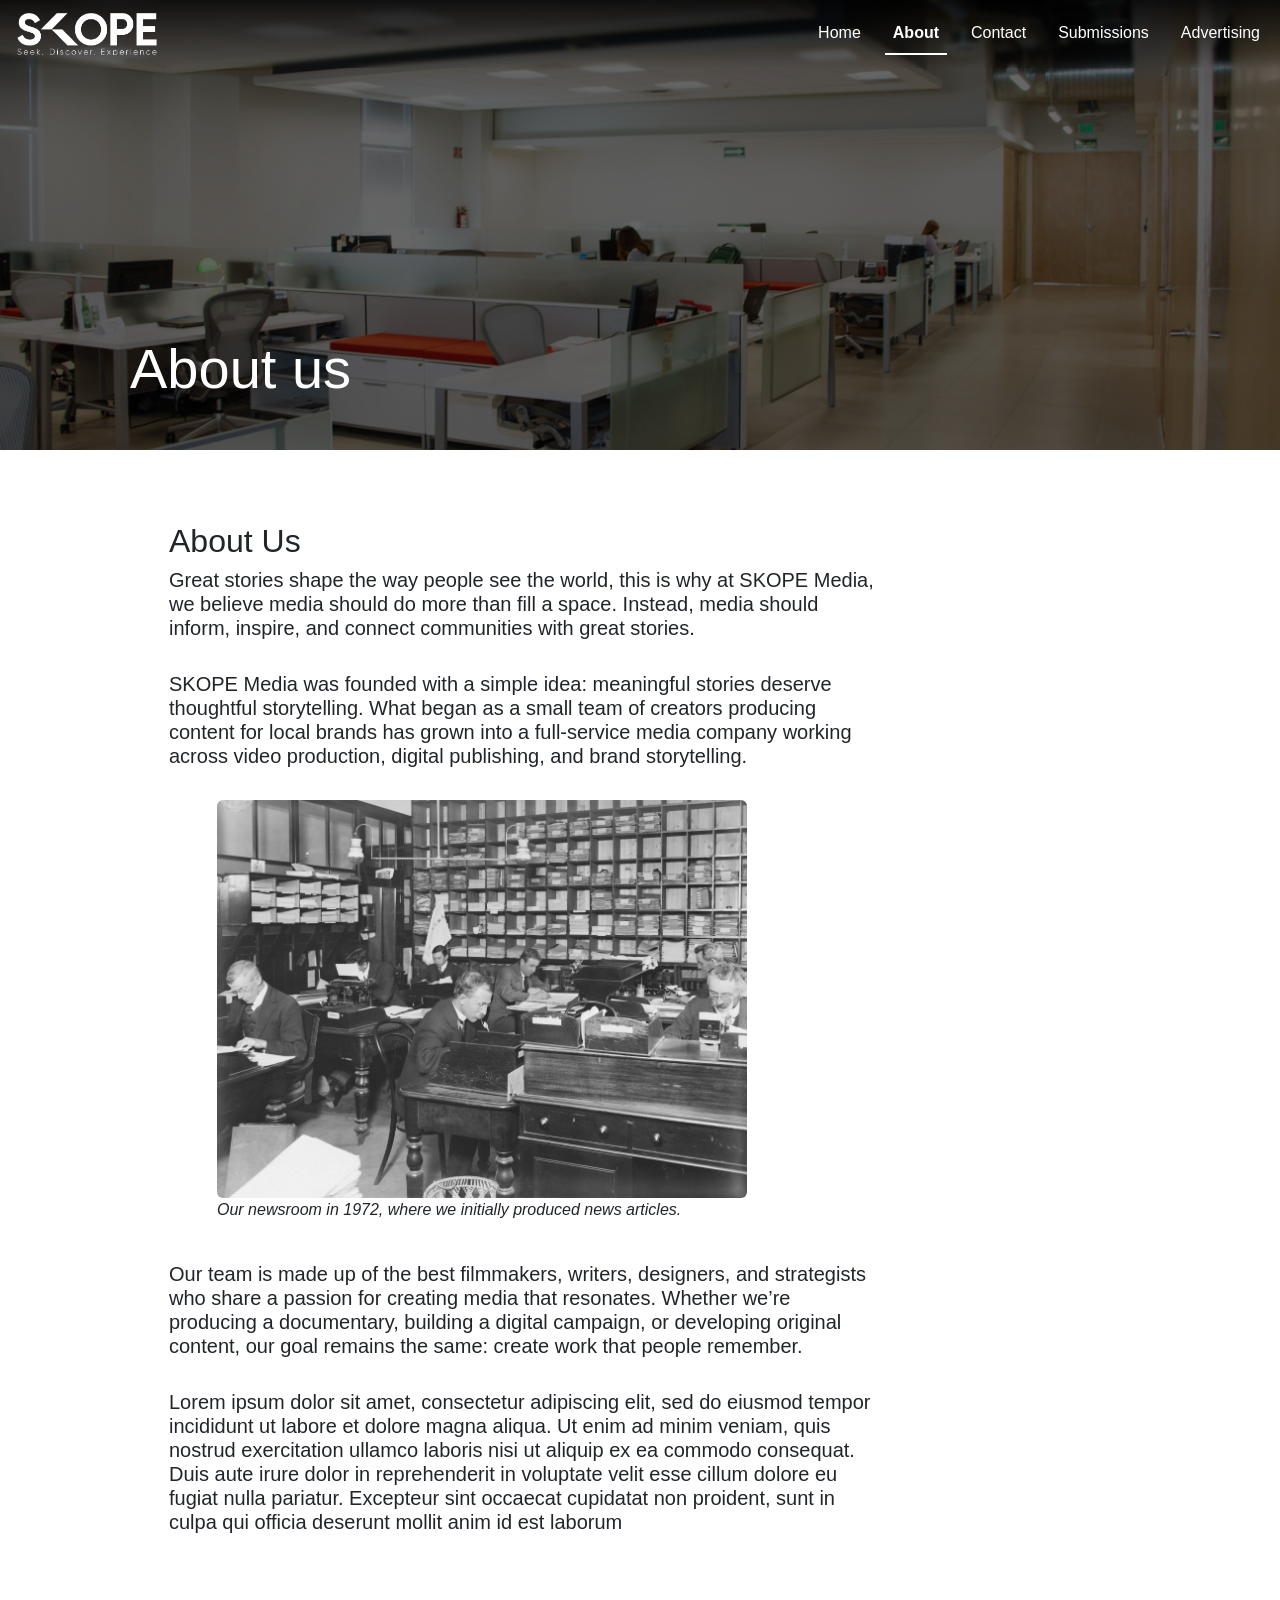
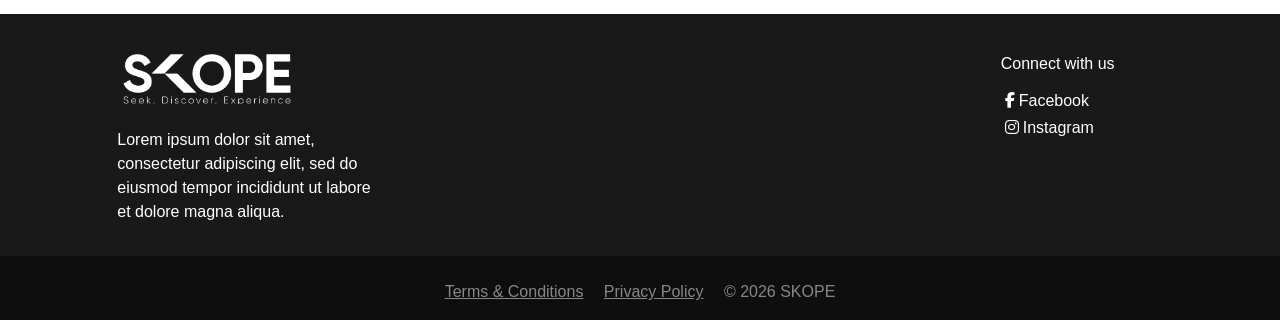
<file: pages/about.html>
<html lang="en">
<head>
    <meta charset="UTF-8">
    <meta name="viewport" content="width=device-width, initial-scale=1.0">
    <title>SKOPE® | Seek. Discover. Experience</title>

    <!-- Imports  -->
    <link rel="icon" href="../assets/images/Favicon.png" type="image/x-icon">
    <link href="https://cdn.jsdelivr.net/npm/bootstrap@5.3.8/dist/css/bootstrap.min.css" rel="stylesheet" integrity="sha384-sRIl4kxILFvY47J16cr9ZwB07vP4J8+LH7qKQnuqkuIAvNWLzeN8tE5YBujZqJLB" crossorigin="anonymous">
    <link rel="stylesheet" href="https://cdnjs.cloudflare.com/ajax/libs/font-awesome/6.5.1/css/all.min.css">
    <link rel="stylesheet" href="../assets/css/style.css?=v8">
</head>
<body>
    <!-- Navbar -->
    <nav id="navbar" class="navbar navbar-expand-lg fixed-top nav-underline">
    <div class="container-fluid">
        <a class="navbar-brand" href="#">
            <img src="../assets/images/Logo-Dark.png" class="logo logo-dark">
            <img src="../assets/images/Logo-Light.png" class="logo logo-light">
        </a>
        <button class="navbar-toggler" type="button" data-bs-toggle="collapse" data-bs-target="#navbarContent" aria-controls="navbarSupportedContent" aria-expanded="false" aria-label="Toggle navigation">
            <i class="fa-solid fa-bars menu-open"></i>
            <i class="fa-solid fa-xmark menu-close"></i>
        </button>
        <div class="collapse navbar-collapse justify-content-end" id="navbarContent">
        <ul class="navbar-nav mb-2 mb-lg-0 gap-3 text-end">
            <li class="nav-item">
                <a class="nav-link" href="../index.html">Home</a>
            </li>
            <li class="nav-item">
                <a class="nav-link active" aria-current="page" href="about.html">About</a>
            </li>
            <li class="nav-item">
                <a class="nav-link" href="contact.html">Contact</a>
            </li>
            <li class="nav-item">
                <a class="nav-link" href="submissions.html">Submissions</a>
            </li>
            <li class="nav-item">
                <a class="nav-link" href="advertising.html">Advertising</a>
            </li>
        </ul>
        </div>
    </div>
    </nav>

    <!-- Hero image -->
    <section class="hero h-50 d-flex align-items-end text-white">
    <div class="container">
        <img src="../assets/images/Background-About.jpg" loading="lazy" class="hero-bg" alt="">

        <h2 class="display-4 m-5">About us</h2>
    </div>
    </section>

    <!-- Main content -->
    <div class="container-fluid justify-content-center d-flex mt-5">
    <div class="my-4 w-75">
        <div class="w-75">
            <h2>About Us</h2>
            <h5>Great stories shape the way people see the world, this is why at SKOPE Media, we believe media should do more than fill a space. Instead, media should inform, inspire, and connect communities with great stories.</h5>
            <br>
            <h5>SKOPE Media was founded with a simple idea: meaningful stories deserve thoughtful storytelling. What began as a small team of creators producing content for local brands has grown into a full-service media company working across video production, digital publishing, and brand storytelling.</h5>
        <br>
        <div class="w-75 ms-5">
            <div class="img-wrapper rounded">
            <img src="../assets/images/Placeholder1-About.jpg" loading="lazy" class="img-fluid">
            </div>
            <p class="fw-light fst-italic">Our newsroom in 1972, where we initially produced news articles.</p>
        </div>
        <br>
            <h5>Our team is made up of the best filmmakers, writers, designers, and strategists who share a passion for creating media that resonates. Whether we’re producing a documentary, building a digital campaign, or developing original content, our goal remains the same: create work that people remember.</h5>
            <br>
            <h5>Lorem ipsum dolor sit amet, consectetur adipiscing elit, sed do eiusmod tempor incididunt ut labore et dolore magna aliqua. Ut enim ad minim veniam, quis nostrud exercitation ullamco laboris nisi ut aliquip ex ea commodo consequat. Duis aute irure dolor in reprehenderit in voluptate velit esse cillum dolore eu fugiat nulla pariatur. Excepteur sint occaecat cupidatat non proident, sunt in culpa qui officia deserunt mollit anim id est laborum</h5>
        </div>
    </div>
    </div>

    <!-- Footer -->
    <div class="container-fluid px-0 mx-0 mt-5" style="background-color: rgba(0, 0, 0, .90);">
    <footer class="text-center text-lg-start text-white">
        <div class="container p-4 pb-0">
        <section>
            <div class="row">
            <div class="col-md-3 col-lg-3 col-xl-3 mx-auto mt-3 mb-3">
                <img src="../assets/images/Logo-Light.png" width="180px" class="mb-4">
                <p>Lorem ipsum dolor sit amet, consectetur adipiscing elit, sed do eiusmod tempor incididunt ut labore et dolore magna aliqua.</p>
            </div>

            <hr class="w-100 clearfix d-md-none"/>

            <div class="col-md-2 col-lg-2 col-xl-2 mx-auto mt-3"></div>

            <!-- <hr class="w-100 clearfix d-md-none"/> -->

            <div class="col-md-4 col-lg-3 col-xl-3 mx-auto mt-3"></div>

            <!-- <hr class="w-100 clearfix d-md-none"/> -->

            <div class="col-md-3 col-lg-2 col-xl-2 mx-auto mt-3 mb-3">
                <h6 class="mb-3 font-weight-bold">Connect with us</h6>
                <a class="text-decoration-none text-white" href="#" role="button"><i class="fa-brands fa-facebook-f text-white mx-1 mb-2"></i>Facebook</a>
                <br>
                <a class="text-decoration-none text-white" href="#" role="button"><i class="fa-brands fa-instagram text-white mx-1 mb-2"></i>Instagram</a>
            </div>
            </div>
        </section>
        </div>
        <div class="text-center pb-3 pt-4" style="background-color: rgba(0, 0, 0, .45)">
            <a href="#" class="mx-2 text-white-50">Terms & Conditions</a>
            <a href="#" class="mx-2 text-white-50">Privacy Policy</a>
            <span class="mx-2 text-white-50">© 2026 SKOPE</span>
        </div>
    </footer>
    </div>

    <!-- Scripts -->
    <script src="https://cdn.jsdelivr.net/npm/bootstrap@5.3.8/dist/js/bootstrap.bundle.min.js" integrity="sha384-FKyoEForCGlyvwx9Hj09JcYn3nv7wiPVlz7YYwJrWVcXK/BmnVDxM+D2scQbITxI" crossorigin="anonymous"></script>
    <script src="../assets/js/script.js"></script>
</body>
</html>
</file>
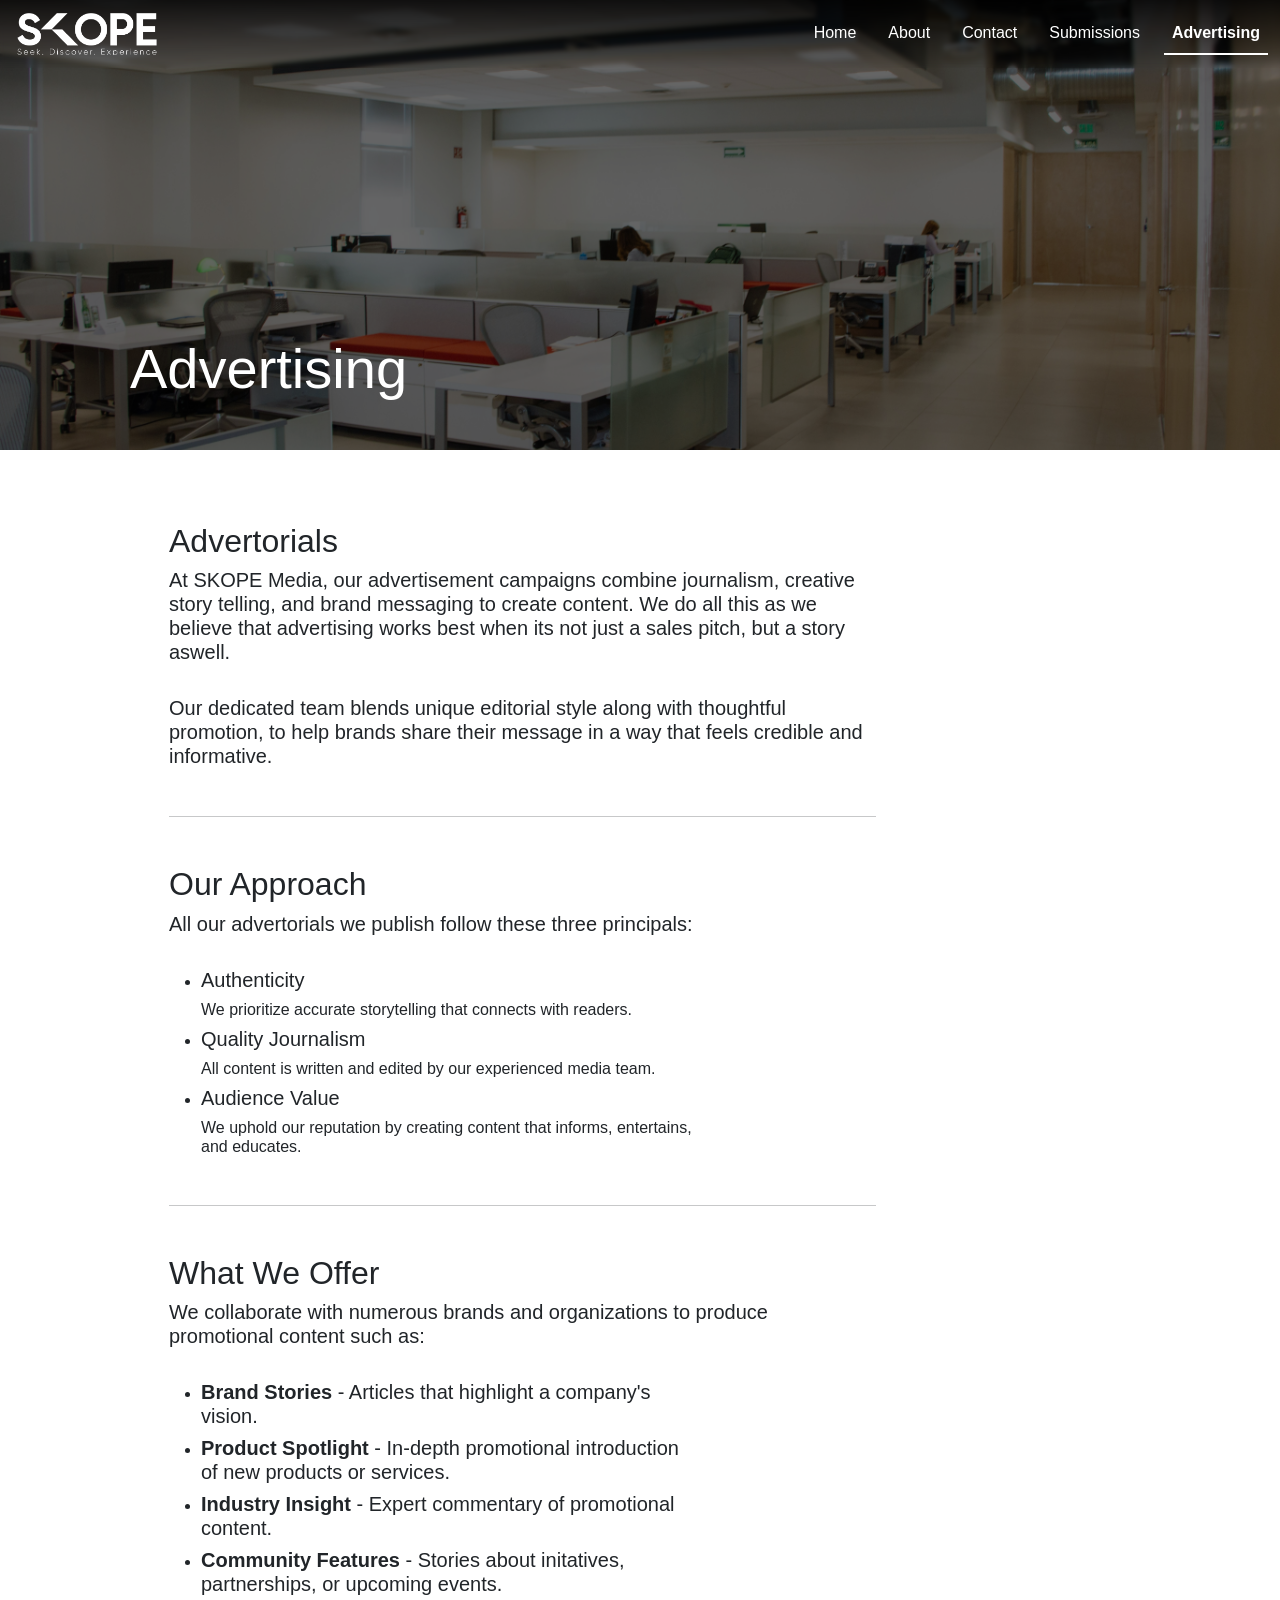
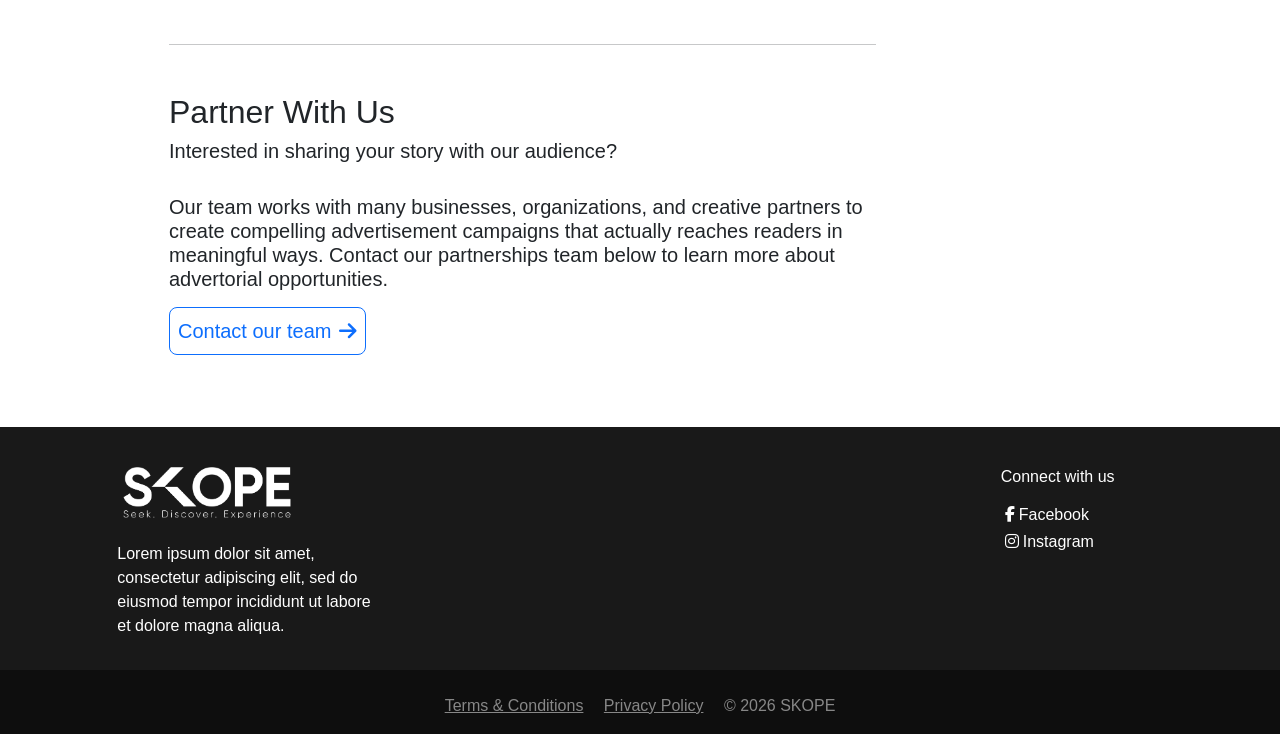
<file: pages/advertising.html>
<html lang="en">
<head>
    <meta charset="UTF-8">
    <meta name="viewport" content="width=device-width, initial-scale=1.0">
    <title>SKOPE® | Seek. Discover. Experience</title>

    <!-- Imports  -->
    <link rel="icon" href="../assets/images/Favicon.png" type="image/x-icon">
    <link href="https://cdn.jsdelivr.net/npm/bootstrap@5.3.8/dist/css/bootstrap.min.css" rel="stylesheet" integrity="sha384-sRIl4kxILFvY47J16cr9ZwB07vP4J8+LH7qKQnuqkuIAvNWLzeN8tE5YBujZqJLB" crossorigin="anonymous">
    <link rel="stylesheet" href="https://cdnjs.cloudflare.com/ajax/libs/font-awesome/6.5.1/css/all.min.css">
    <link rel="stylesheet" href="../assets/css/style.css?=v8">
</head>
<body>
    <!-- Navbar -->
    <nav id="navbar" class="navbar navbar-expand-lg fixed-top nav-underline">
    <div class="container-fluid">
        <a class="navbar-brand" href="#">
            <img src="../assets/images/Logo-Dark.png" class="logo logo-dark">
            <img src="../assets/images/Logo-Light.png" class="logo logo-light">
        </a>
        <button class="navbar-toggler" type="button" data-bs-toggle="collapse" data-bs-target="#navbarContent" aria-controls="navbarSupportedContent" aria-expanded="false" aria-label="Toggle navigation">
            <i class="fa-solid fa-bars menu-open"></i>
            <i class="fa-solid fa-xmark menu-close"></i>
        </button>
        <div class="collapse navbar-collapse justify-content-end" id="navbarContent">
        <ul class="navbar-nav mb-2 mb-lg-0 gap-3 text-end">
            <li class="nav-item">
                <a class="nav-link" href="../index.html">Home</a>
            </li>
            <li class="nav-item">
                <a class="nav-link" href="about.html">About</a>
            </li>
            <li class="nav-item">
                <a class="nav-link" href="contact.html">Contact</a>
            </li>
            <li class="nav-item">
                <a class="nav-link" href="submissions.html">Submissions</a>
            </li>
            <li class="nav-item">
                <a class="nav-link active" aria-current="page" href="advertising.html">Advertising</a>
            </li>
        </ul>
        </div>
    </div>
    </nav>

    <!-- Hero image -->
    <section class="hero h-50 d-flex align-items-end text-white">
    <div class="container">
        <img src="../assets/images/Background-About.jpg" loading="lazy" class="hero-bg" alt="">

        <h2 class="display-4 m-5">Advertising</h2>
    </div>
    </section>

    <!-- Main content -->
    <div class="container-fluid justify-content-center d-flex mt-5">
    <div class="my-4 w-75">
        <div class="w-75">
            <h2>Advertorials</h2>
            <h5>At SKOPE Media, our advertisement campaigns combine journalism, creative story telling, and brand messaging to create content. We do all this as we believe that advertising works best when its not just a sales pitch, but a story aswell.</h5>
            <br>
            <h5>Our dedicated team blends unique editorial style along with thoughtful promotion, to help brands share their message in a way that feels credible and informative.</h5>
            
            <hr class="w-100 mx-auto my-5"/>
            
            <h2>Our Approach</h2>
            <h5>All our advertorials we publish follow these three principals:</h5>
            <br>
            <ul class="w-75">
            <li><h5>Authenticity</h5><h6>We prioritize accurate storytelling that connects with readers.</h6></li>
            <li><h5>Quality Journalism</h5><h6>All content is written and edited by our experienced media team.</h6></li>
            <li><h5>Audience Value</h5><h6>We uphold our reputation by creating content that informs, entertains, and educates.</h6></li>
            </ul>

            <hr class="w-100 mx-auto my-5"/>

            <h2>What We Offer</h2>
            <h5>We collaborate with numerous brands and organizations to produce promotional content such as:</h5>
            <br>
            <ul class="w-75">
            <li><h5><b>Brand Stories</b> - Articles that highlight a company's vision.</h5></li>
            <li><h5><b>Product Spotlight</b> - In-depth promotional introduction of new products or services.</h5></li>
            <li><h5><b>Industry Insight</b> - Expert commentary of promotional content.</h5></li>
            <li><h5><b>Community Features</b> - Stories about initatives, partnerships, or upcoming events.</h5></li>
            </ul>

            <hr class="w-100 mx-auto my-5">

            <h2>Partner With Us</h2>
            <h5>Interested in sharing your story with our audience?</h5>
            <br>
            <h5>Our team works with many businesses, organizations, and creative partners to create compelling advertisement campaigns that actually reaches readers in meaningful ways. Contact our partnerships team below to learn more about advertorial opportunities.</h5>
            <a href="contact.html" class="btn btn-outline-primary btn-lg px-2 mt-2">Contact our team<i class="fas fa-arrow-right ms-2"></i></a>
        </div>
    </div>
    </div>

    <!-- Footer -->
    <div class="container-fluid px-0 mx-0 mt-5" style="background-color: rgba(0, 0, 0, .90);">
    <footer class="text-center text-lg-start text-white">
        <div class="container p-4 pb-0">
        <section>
            <div class="row">
            <div class="col-md-3 col-lg-3 col-xl-3 mx-auto mt-3 mb-3">
                <img src="../assets/images/Logo-Light.png" width="180px" class="mb-4">
                <p>Lorem ipsum dolor sit amet, consectetur adipiscing elit, sed do eiusmod tempor incididunt ut labore et dolore magna aliqua.</p>
            </div>

            <hr class="w-100 clearfix d-md-none"/>

            <div class="col-md-2 col-lg-2 col-xl-2 mx-auto mt-3"></div>

            <!-- <hr class="w-100 clearfix d-md-none"/> -->

            <div class="col-md-4 col-lg-3 col-xl-3 mx-auto mt-3"></div>

            <!-- <hr class="w-100 clearfix d-md-none"/> -->

            <div class="col-md-3 col-lg-2 col-xl-2 mx-auto mt-3 mb-3">
                <h6 class="mb-3 font-weight-bold">Connect with us</h6>
                <a class="text-decoration-none text-white" href="#" role="button"><i class="fa-brands fa-facebook-f text-white mx-1 mb-2"></i>Facebook</a>
                <br>
                <a class="text-decoration-none text-white" href="#" role="button"><i class="fa-brands fa-instagram text-white mx-1 mb-2"></i>Instagram</a>
            </div>
            </div>
        </section>
        </div>
        <div class="text-center pb-3 pt-4" style="background-color: rgba(0, 0, 0, .45)">
            <a href="#" class="mx-2 text-white-50">Terms & Conditions</a>
            <a href="#" class="mx-2 text-white-50">Privacy Policy</a>
            <span class="mx-2 text-white-50">© 2026 SKOPE</span>
        </div>
    </footer>
    </div>

    <!-- Scripts -->
    <script src="https://cdn.jsdelivr.net/npm/bootstrap@5.3.8/dist/js/bootstrap.bundle.min.js" integrity="sha384-FKyoEForCGlyvwx9Hj09JcYn3nv7wiPVlz7YYwJrWVcXK/BmnVDxM+D2scQbITxI" crossorigin="anonymous"></script>
    <script src="../assets/js/script.js"></script>
</body>
</html>
</file>
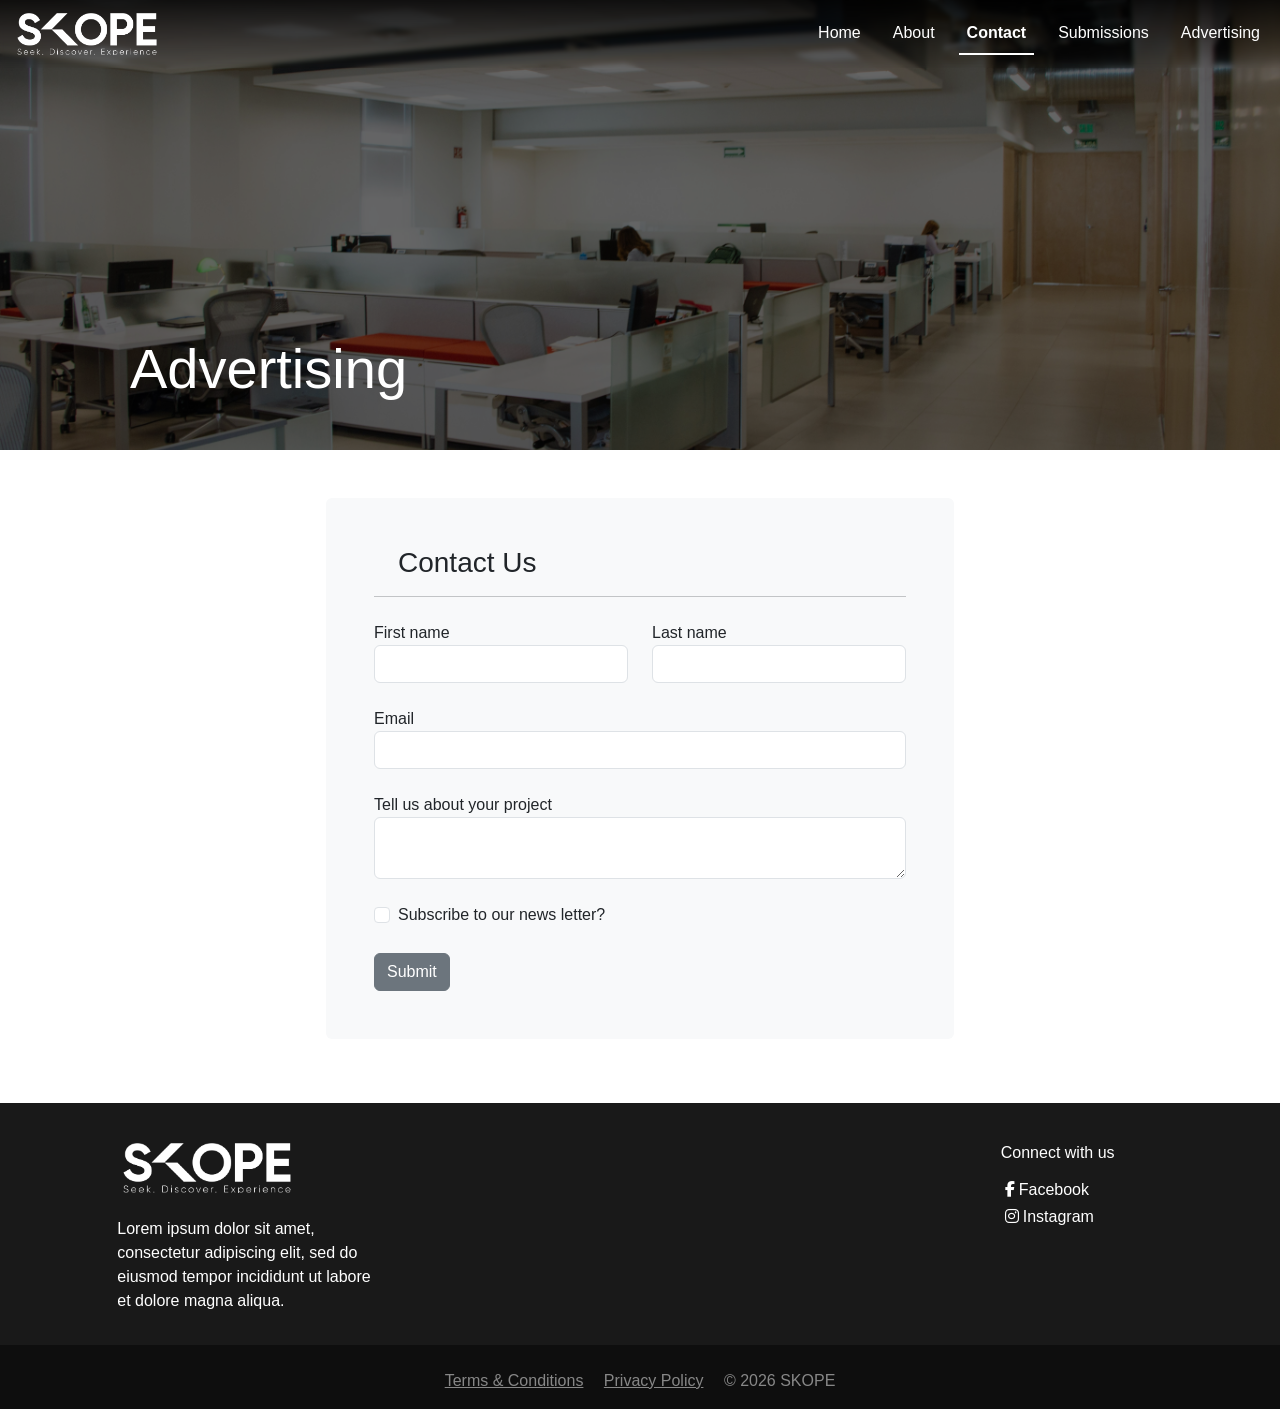
<file: pages/contact.html>
<html lang="en">
<head>
    <meta charset="UTF-8">
    <meta name="viewport" content="width=device-width, initial-scale=1.0">
    <title>SKOPE® | Seek. Discover. Experience</title>

    <!-- Imports  -->
    <link rel="icon" href="../assets/images/Favicon.png" type="image/x-icon">
    <link href="https://cdn.jsdelivr.net/npm/bootstrap@5.3.8/dist/css/bootstrap.min.css" rel="stylesheet" integrity="sha384-sRIl4kxILFvY47J16cr9ZwB07vP4J8+LH7qKQnuqkuIAvNWLzeN8tE5YBujZqJLB" crossorigin="anonymous">
    <link rel="stylesheet" href="https://cdnjs.cloudflare.com/ajax/libs/font-awesome/6.5.1/css/all.min.css">
    <link rel="stylesheet" href="../assets/css/style.css?=v8">
</head>
<body>
    <!-- Navbar -->
    <nav id="navbar" class="navbar navbar-expand-lg fixed-top nav-underline">
    <div class="container-fluid">
        <a class="navbar-brand" href="#">
            <img src="../assets/images/Logo-Dark.png" class="logo logo-dark">
            <img src="../assets/images/Logo-Light.png" class="logo logo-light">
        </a>
        <button class="navbar-toggler" type="button" data-bs-toggle="collapse" data-bs-target="#navbarContent" aria-controls="navbarSupportedContent" aria-expanded="false" aria-label="Toggle navigation">
            <i class="fa-solid fa-bars menu-open"></i>
            <i class="fa-solid fa-xmark menu-close"></i>
        </button>
        <div class="collapse navbar-collapse justify-content-end" id="navbarContent">
        <ul class="navbar-nav mb-2 mb-lg-0 gap-3 text-end">
            <li class="nav-item">
                <a class="nav-link" href="../index.html">Home</a>
            </li>
            <li class="nav-item">
                <a class="nav-link" href="about.html">About</a>
            </li>
            <li class="nav-item">
                <a class="nav-link active" aria-current="page" href="contact.html">Contact</a>
            </li>
            <li class="nav-item">
                <a class="nav-link" href="submissions.html">Submissions</a>
            </li>
            <li class="nav-item">
                <a class="nav-link" href="advertising.html">Advertising</a>
            </li>
        </ul>
        </div>
    </div>
    </nav>

    <!-- Hero image -->
    <section class="hero h-50 d-flex align-items-end text-white">
    <div class="container">
        <img src="../assets/images/Background-About.jpg" loading="lazy" class="hero-bg" alt="">

        <h2 class="display-4 m-5">Advertising</h2>
    </div>
    </section>

    <!-- Main content -->
    <div class="container-fluid justify-content-center d-flex">
    <form class="mt-5 bg-light p-5 rounded w-50">
        <h3 class="ms-4">Contact Us</h3>
        <hr>
        <div class="row mt-4">
        <div class="col">
            <label for="input-first-name" class="input-label">First name</label>
            <input type="text" class="form-control" id="input-first-name">
        </div>
        <div class="col">
            <label for="input-last-name" class="input-label">Last name</label>
            <input type="text" class="form-control" id="input-last-name">
        </div>
        </div>
        <div class="row mt-4">
        <div class="col">
            <label for="input-email" class="input-label">Email</label>
            <input type="email" class="form-control" id="input-email">

            <label for="input-project-info" class="input-label mt-4">Tell us about your project</label>
            <textarea class="form-control" id="input-project-info"></textarea>

            <div class="mt-4 form-check">
            <label class="form-check-label" for="input-subscribe">Subscribe to our news letter?</label>
            <input type="checkbox" class="form-check-input" id="input-subscribe">
            </div>
        </div>
        </div>
        <button type="submit" class="btn btn-secondary mt-4">Submit</button>
    </form>
    </div>

    <!-- Footer -->
    <div class="container-fluid px-0 mx-0 mt-5" style="background-color: rgba(0, 0, 0, .90);">
    <footer class="text-center text-lg-start text-white">
        <div class="container p-4 pb-0">
        <section>
            <div class="row">
            <div class="col-md-3 col-lg-3 col-xl-3 mx-auto mt-3 mb-3">
                <img src="../assets/images/Logo-Light.png" width="180px" class="mb-4">
                <p>Lorem ipsum dolor sit amet, consectetur adipiscing elit, sed do eiusmod tempor incididunt ut labore et dolore magna aliqua.</p>
            </div>

            <hr class="w-100 clearfix d-md-none"/>

            <div class="col-md-2 col-lg-2 col-xl-2 mx-auto mt-3"></div>

            <!-- <hr class="w-100 clearfix d-md-none"/> -->

            <div class="col-md-4 col-lg-3 col-xl-3 mx-auto mt-3"></div>

            <!-- <hr class="w-100 clearfix d-md-none"/> -->

            <div class="col-md-3 col-lg-2 col-xl-2 mx-auto mt-3 mb-3">
                <h6 class="mb-3 font-weight-bold">Connect with us</h6>
                <a class="text-decoration-none text-white" href="#" role="button"><i class="fa-brands fa-facebook-f text-white mx-1 mb-2"></i>Facebook</a>
                <br>
                <a class="text-decoration-none text-white" href="#" role="button"><i class="fa-brands fa-instagram text-white mx-1 mb-2"></i>Instagram</a>
            </div>
            </div>
        </section>
        </div>
        <div class="text-center pb-3 pt-4" style="background-color: rgba(0, 0, 0, .45)">
            <a href="#" class="mx-2 text-white-50">Terms & Conditions</a>
            <a href="#" class="mx-2 text-white-50">Privacy Policy</a>
            <span class="mx-2 text-white-50">© 2026 SKOPE</span>
        </div>
    </footer>
    </div>

    <!-- Scripts -->
    <script src="https://cdn.jsdelivr.net/npm/bootstrap@5.3.8/dist/js/bootstrap.bundle.min.js" integrity="sha384-FKyoEForCGlyvwx9Hj09JcYn3nv7wiPVlz7YYwJrWVcXK/BmnVDxM+D2scQbITxI" crossorigin="anonymous"></script>
    <script src="../assets/js/script.js"></script>
</body>
</html>
</file>
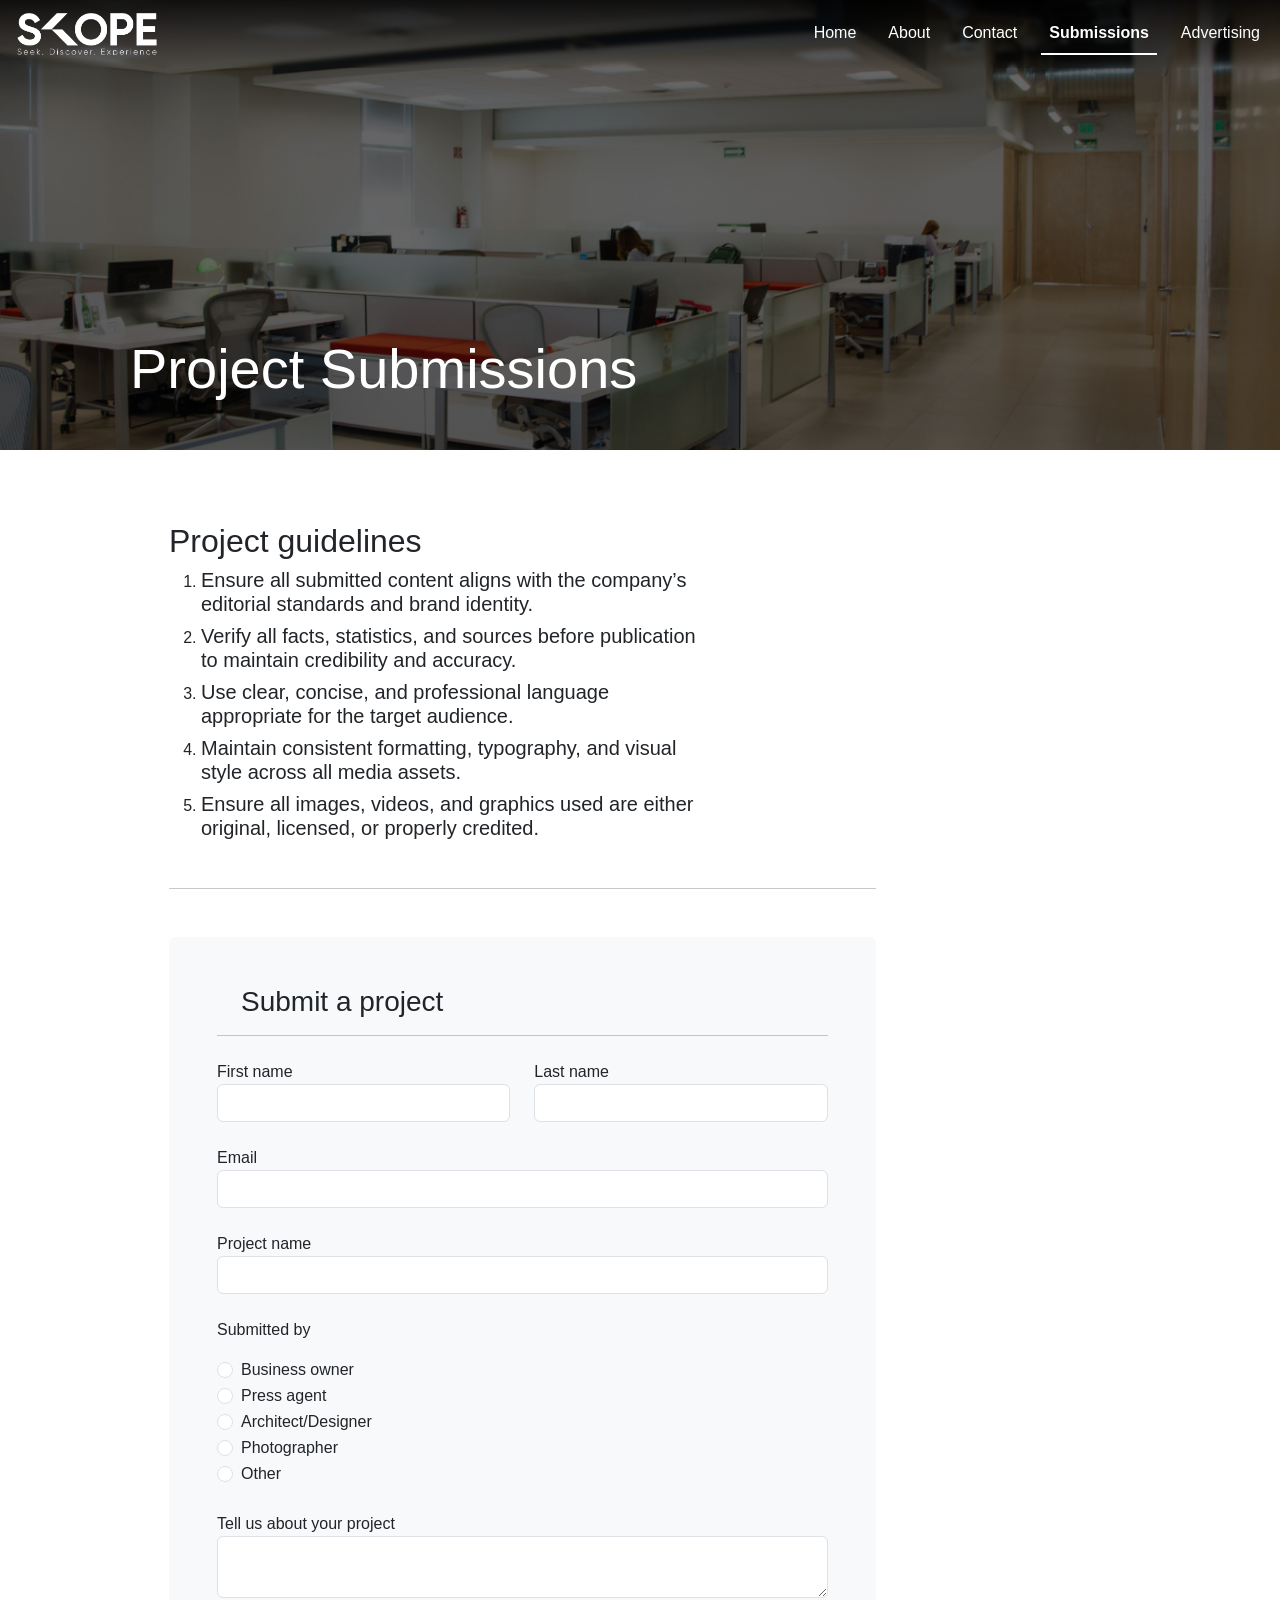
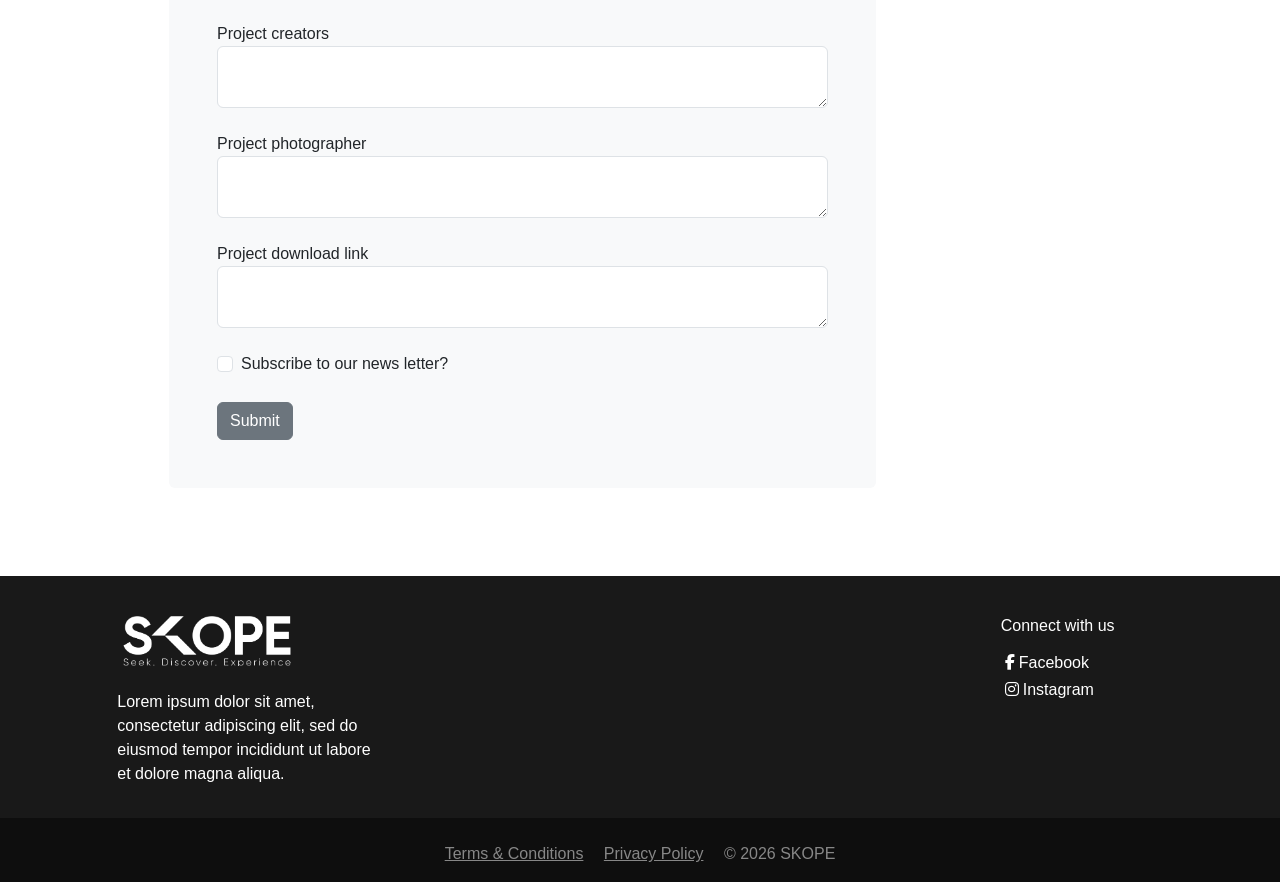
<file: pages/submissions.html>
<html lang="en">
<head>
    <meta charset="UTF-8">
    <meta name="viewport" content="width=device-width, initial-scale=1.0">
    <title>SKOPE® | Seek. Discover. Experience</title>

    <!-- Imports  -->
    <link rel="icon" href="../assets/images/Favicon.png" type="image/x-icon">
    <link href="https://cdn.jsdelivr.net/npm/bootstrap@5.3.8/dist/css/bootstrap.min.css" rel="stylesheet" integrity="sha384-sRIl4kxILFvY47J16cr9ZwB07vP4J8+LH7qKQnuqkuIAvNWLzeN8tE5YBujZqJLB" crossorigin="anonymous">
    <link rel="stylesheet" href="https://cdnjs.cloudflare.com/ajax/libs/font-awesome/6.5.1/css/all.min.css">
    <link rel="stylesheet" href="../assets/css/style.css?=v8">
</head>
<body>
    <!-- Navbar -->
    <nav id="navbar" class="navbar navbar-expand-lg fixed-top nav-underline">
    <div class="container-fluid">
        <a class="navbar-brand" href="#">
            <img src="../assets/images/Logo-Dark.png" class="logo logo-dark">
            <img src="../assets/images/Logo-Light.png" class="logo logo-light">
        </a>
        <button class="navbar-toggler" type="button" data-bs-toggle="collapse" data-bs-target="#navbarContent" aria-controls="navbarSupportedContent" aria-expanded="false" aria-label="Toggle navigation">
            <i class="fa-solid fa-bars menu-open"></i>
            <i class="fa-solid fa-xmark menu-close"></i>
        </button>
        <div class="collapse navbar-collapse justify-content-end" id="navbarContent">
        <ul class="navbar-nav mb-2 mb-lg-0 gap-3 text-end">
            <li class="nav-item">
                <a class="nav-link" href="../index.html">Home</a>
            </li>
            <li class="nav-item">
                <a class="nav-link" href="about.html">About</a>
            </li>
            <li class="nav-item">
                <a class="nav-link" href="contact.html">Contact</a>
            </li>
            <li class="nav-item">
                <a class="nav-link active" aria-current="page" href="submissions.html">Submissions</a>
            </li>
            <li class="nav-item">
                <a class="nav-link" href="advertising.html">Advertising</a>
            </li>
        </ul>
        </div>
    </div>
    </nav>

    <!-- Hero image -->
    <section class="hero h-50 d-flex align-items-end text-white">
    <div class="container">
        <img src="../assets/images/Background-About.jpg" loading="lazy" class="hero-bg" alt="">

        <h2 class="display-4 m-5">Project Submissions</h2>
    </div>
    </section>

    <!-- Main content -->
    <div class="container-fluid justify-content-center d-flex mt-5">
    <div class="my-4 w-75">
        <div class="w-75">
            <h2>Project guidelines</h2>
            <ol class="w-75">
            <li><h5>Ensure all submitted content aligns with the company’s editorial standards and brand identity.</h5></li>
            <li><h5>Verify all facts, statistics, and sources before publication to maintain credibility and accuracy.</h5></li>
            <li><h5>Use clear, concise, and professional language appropriate for the target audience.</h5></li>
            <li><h5>Maintain consistent formatting, typography, and visual style across all media assets.</h5></li>
            <li><h5>Ensure all images, videos, and graphics used are either original, licensed, or properly credited.</h5></li>
            </ol>
            
            <hr class="w-100 mx-auto my-5"/>

            <form class="mt-5 bg-light p-5 rounded">
                <h3 class="ms-4">Submit a project   </h3>
                <hr>
                <div class="row mt-4">
                <div class="col">
                    <label for="input-first-name" class="input-label">First name</label>
                    <input type="text" class="form-control" id="input-first-name">
                </div>
                <div class="col">
                    <label for="input-last-name" class="input-label">Last name</label>
                    <input type="text" class="form-control" id="input-last-name">
                </div>
                </div>
                <div class="row mt-4">
                <div class="col">
                    <label for="input-email" class="input-label">Email</label>
                    <input type="email" class="form-control" id="input-email">

                    <label for="input-project-name" class="input-label mt-4">Project name</label>
                    <input type="text" class="form-control" id="input-project-name">

                    <p class="mt-4">Submitted by</p>
                    <div class="form-check">
                    <input type="radio" class="form-check-input" name="role" id="input-radio-1">
                    <label class="form-check-label" for="input-radio-1">Business owner</label>
                    </div>
                    <div class="form-check">
                    <input type="radio" class="form-check-input" name="role" id="input-radio-2">
                    <label class="form-check-label" for="input-radio-2">Press agent</label>
                    </div>
                    <div class="form-check">
                    <input type="radio" class="form-check-input" name="role" id="input-radio-3">
                    <label class="form-check-label" for="input-radio-3">Architect/Designer</label>
                    </div>
                    <div class="form-check">
                    <input type="radio" class="form-check-input" name="role" id="input-radio-4">
                    <label class="form-check-label" for="input-radio-4">Photographer</label>
                    </div>
                    <div class="form-check">
                    <input type="radio" class="form-check-input" name="role" id="input-radio-5">
                    <label class="form-check-label" for="input-radio-5">Other</label>
                    </div>

                    <label for="input-project-info" class="input-label mt-4">Tell us about your project</label>
                    <textarea class="form-control" id="input-project-info"></textarea>

                    <label for="input-project-creators" class="input-label mt-4">Project creators</label>
                    <textarea class="form-control" id="input-project-creators"></textarea>

                    <label for="input-project-photographers" class="input-label mt-4">Project photographer</label>
                    <textarea class="form-control" id="input-project-photographers"></textarea>

                    <label for="input-project-download" class="input-label mt-4">Project download link</label>
                    <textarea class="form-control" id="input-project-download"></textarea>

                    <div class="mt-4 form-check">
                    <label class="form-check-label" for="input-subscribe">Subscribe to our news letter?</label>
                    <input type="checkbox" class="form-check-input" id="input-subscribe">
                    </div>
                </div>
                </div>
                <button type="submit" class="btn btn-secondary mt-4">Submit</button>
            </form>
        </div>
    </div>
    </div>

    <!-- Footer -->
    <div class="container-fluid px-0 mx-0 mt-5" style="background-color: rgba(0, 0, 0, .90);">
    <footer class="text-center text-lg-start text-white">
        <div class="container p-4 pb-0">
        <section>
            <div class="row">
            <div class="col-md-3 col-lg-3 col-xl-3 mx-auto mt-3 mb-3">
                <img src="../assets/images/Logo-Light.png" width="180px" class="mb-4">
                <p>Lorem ipsum dolor sit amet, consectetur adipiscing elit, sed do eiusmod tempor incididunt ut labore et dolore magna aliqua.</p>
            </div>

            <hr class="w-100 clearfix d-md-none"/>

            <div class="col-md-2 col-lg-2 col-xl-2 mx-auto mt-3"></div>

            <!-- <hr class="w-100 clearfix d-md-none"/> -->

            <div class="col-md-4 col-lg-3 col-xl-3 mx-auto mt-3"></div>

            <!-- <hr class="w-100 clearfix d-md-none"/> -->

            <div class="col-md-3 col-lg-2 col-xl-2 mx-auto mt-3 mb-3">
                <h6 class="mb-3 font-weight-bold">Connect with us</h6>
                <a class="text-decoration-none text-white" href="#" role="button"><i class="fa-brands fa-facebook-f text-white mx-1 mb-2"></i>Facebook</a>
                <br>
                <a class="text-decoration-none text-white" href="#" role="button"><i class="fa-brands fa-instagram text-white mx-1 mb-2"></i>Instagram</a>
            </div>
            </div>
        </section>
        </div>
        <div class="text-center pb-3 pt-4" style="background-color: rgba(0, 0, 0, .45)">
            <a href="#" class="mx-2 text-white-50">Terms & Conditions</a>
            <a href="#" class="mx-2 text-white-50">Privacy Policy</a>
            <span class="mx-2 text-white-50">© 2026 SKOPE</span>
        </div>
    </footer>
    </div>

    <!-- Scripts -->
    <script src="https://cdn.jsdelivr.net/npm/bootstrap@5.3.8/dist/js/bootstrap.bundle.min.js" integrity="sha384-FKyoEForCGlyvwx9Hj09JcYn3nv7wiPVlz7YYwJrWVcXK/BmnVDxM+D2scQbITxI" crossorigin="anonymous"></script>
    <script src="../assets/js/script.js"></script>
</body>
</html>
</file>
<file: assets/css/style.css>
/* Set main font */
:root {
    --bs-body-font-family: Arial, Helvetica, sans-serif;
}

/* Navbar design */
.navbar {
    --bs-navbar-color: rgba(255,255,255);
    --bs-navbar-hover-color: #ffffff;
    --bs-navbar-active-color: #ffffff;

    transition: all 0.3s ease;
    background: linear-gradient(to bottom, rgba(0,0,0,.8), rgba(0,0,0,0));
    backdrop-filter: blur(2px);
    color:white;
}
.navbar.scrolled {
    --bs-navbar-color: rgba(0,0,0);
    --bs-navbar-hover-color: #000;
    --bs-navbar-active-color: #000;

    background: white;
    box-shadow: 0 2px 4px rgba(0, 0, 0, 0.1);
}

.navbar-toggler {
    --bs-navbar-toggler-focus-width: 0;
}
.menu-close {
    display: none;
}
.navbar-toggler[aria-expanded="true"] .menu-open {
    display: none;
}
.navbar-toggler[aria-expanded="true"] .menu-close {
    display: inline;
}
.navbar-toggler{
    border-color: transparent;
    color: #ffffff;
}
.navbar.scrolled .navbar-toggler {
    color: #000000;
}

.logo {
    transition: opacity 0.3s ease;
    width: 150px;
}
.logo-dark {
    display: none;
}
.navbar.scrolled .logo-light {
    display: none;
}
.navbar.scrolled .logo-dark {
    display: inline-block;
}

/* Hero background image */
.hero {
    position: relative;
    display: flex;
    align-items: center;
    justify-content: center;
    color: white;
    overflow: hidden;
}
.hero::before {
    content: "";
    position: absolute;
    inset: 0;
    background: rgba(0,0,0,0.6);
    z-index: -1;
}
.hero-bg {
    position: absolute;
    inset: 0;
    width: 100%;
    height: 100%;
    object-fit: cover;
    z-index: -2;
}

/* Image wrappers */
.img-wrapper {
    aspect-ratio: 4/3;
    overflow: hidden;
}
.img-wrapper img {
    width: 100%;
    height: 100%;
    object-fit: cover;
}
</file>
